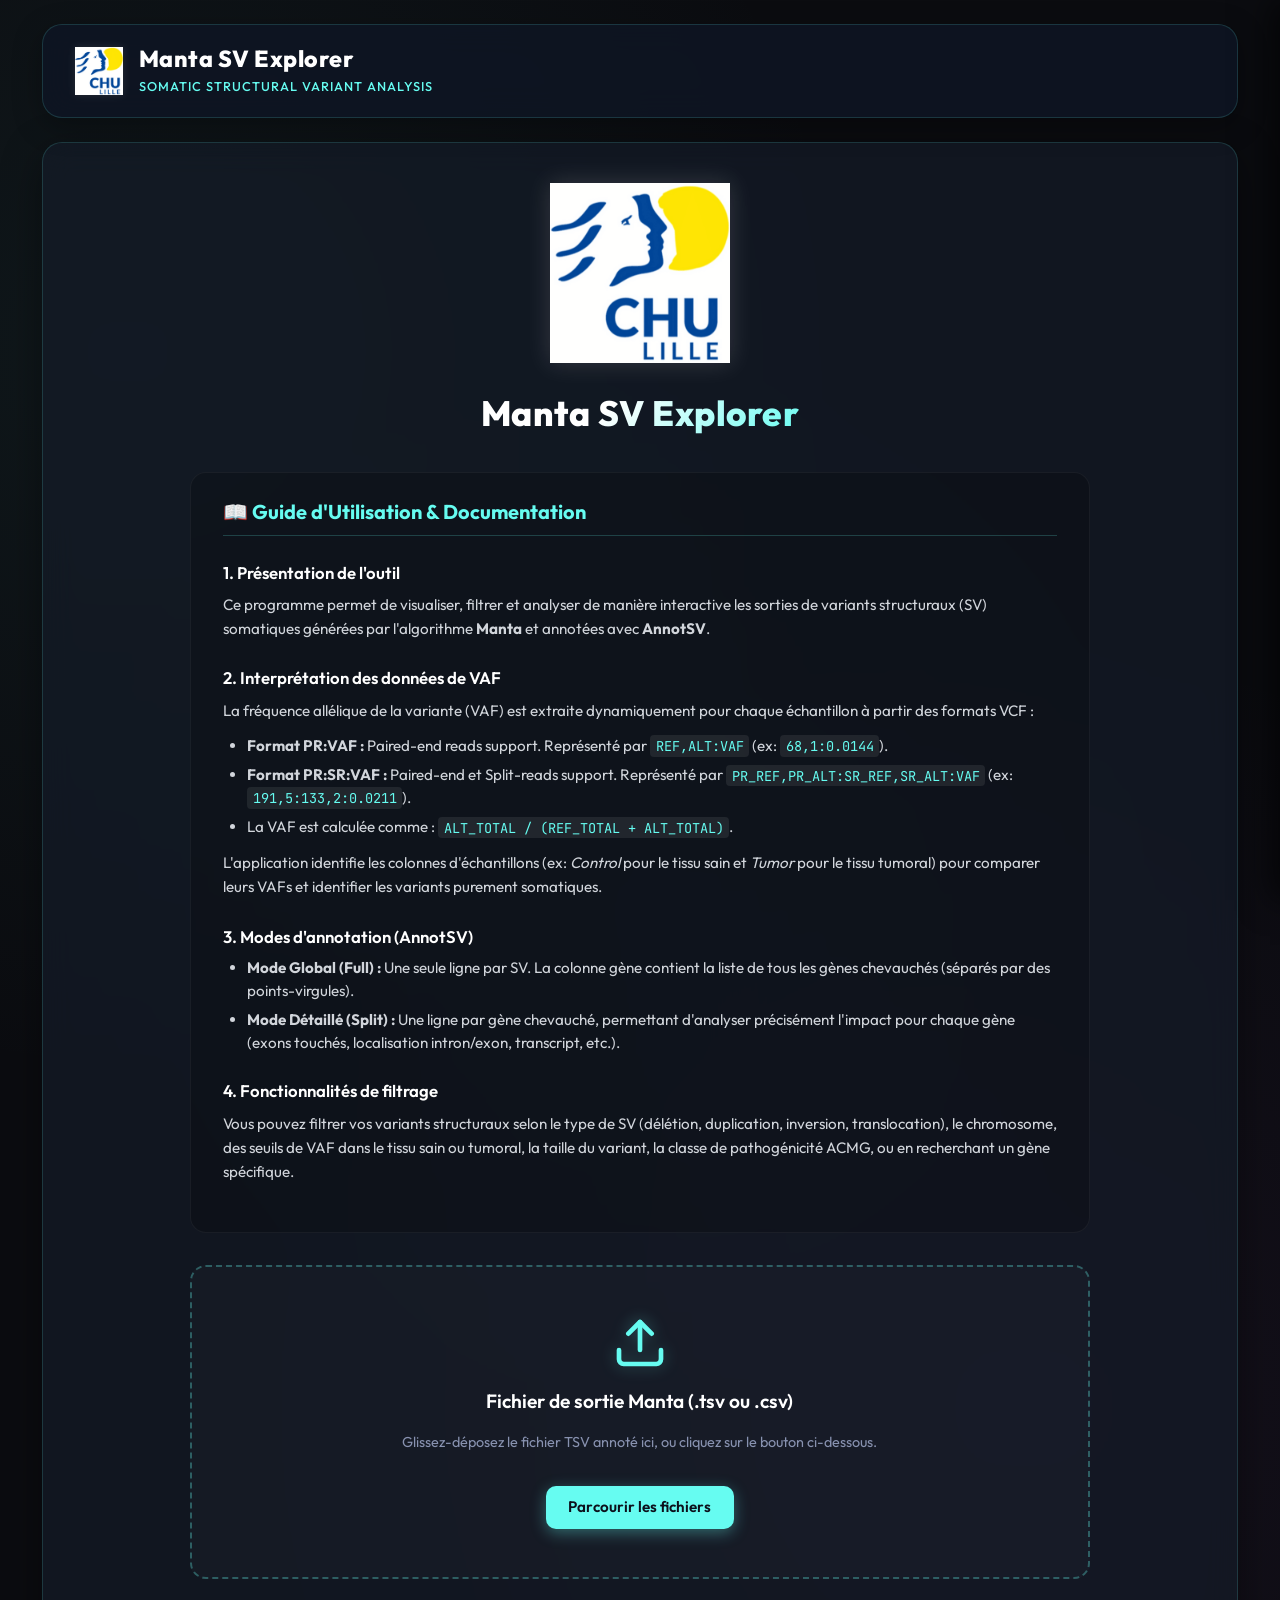
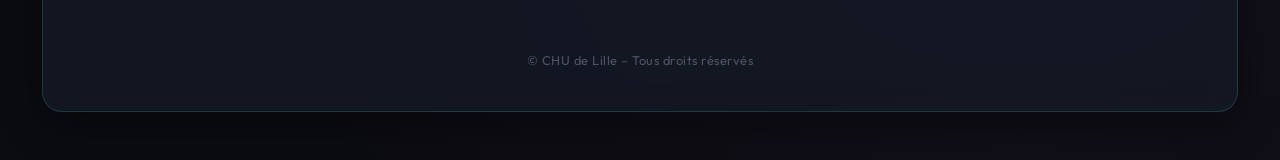
<file: index.html>
<!DOCTYPE html>
<html lang="fr">
<head>
    <meta charset="UTF-8">
    <meta name="viewport" content="width=device-width, initial-scale=1.0">
    <title>Manta SV Explorer - Somatic Structural Variants</title>
    <meta name="description" content="Visualisez, filtrez et explorez les variants structuraux somatiques de Manta et AnnotSV avec une interface moderne et dynamique.">
    <link rel="stylesheet" href="styles.css">
    <link href="https://fonts.googleapis.com/css2?family=Outfit:wght@300;400;500;600;700;800&family=JetBrains+Mono:wght@400;500;700&display=swap" rel="stylesheet">
</head>
<body>
    <div class="app-container">
        <!-- Header -->
        <header class="glass-header">
            <div class="logo">
                <img src="chu_lille_logo.png" alt="CHU Lille" class="logo-img">
                <div class="logo-text">
                    <h1>Manta SV Explorer</h1>
                    <span class="logo-subtitle">Somatic Structural Variant Analysis</span>
                </div>
            </div>
            <div class="header-actions">
                <!-- Assembly Selector -->
                <div id="assemblySelectorContainer" style="display: none; align-items: center; gap: 0.5rem; margin-right: 0.75rem;">
                    <span style="font-size: 0.8rem; color: #8892b0; font-weight: 500; white-space: nowrap;">Version :</span>
                    <select id="assemblySelect" class="select-input select-sm" style="padding: 0.3rem 0.5rem; font-size: 0.8rem; border-radius: 6px; background: rgba(10, 15, 26, 0.4); color: #fff; border: 1px solid rgba(102, 252, 241, 0.25); cursor: pointer; height: 32px; width: 130px;">
                        <option value="hg38" selected>hg38 (Défaut)</option>
                        <option value="hg19">hg19 (LiftOver)</option>
                    </select>
                </div>
                <button id="resetFileBtn" class="btn secondary" style="display: none;">
                    <svg width="18" height="18" viewBox="0 0 24 24" fill="none" stroke="currentColor" stroke-width="2" stroke-linecap="round" stroke-linejoin="round"><path d="M21 15v4a2 2 0 0 1-2 2H5a2 2 0 0 1-2-2v-4"></path><polyline points="17 8 12 3 7 8"></polyline><line x1="12" y1="3" x2="12" y2="15"></line></svg>
                    <span>Charger un autre fichier</span>
                </button>
            </div>
        </header>

        <main>
            <!-- Landing Page with User Guide -->
            <div id="landingPage" class="landing-page glass-panel active">
                <div class="landing-content">
                    <img src="chu_lille_logo.png" alt="CHU Lille" class="chu-logo">
                    <h2>Manta SV Explorer</h2>
                    
                    <div class="guide-container">
                        <h3>📖 Guide d'Utilisation &amp; Documentation</h3>
                        
                        <div class="guide-section">
                            <h4>1. Présentation de l'outil</h4>
                            <p>Ce programme permet de visualiser, filtrer et analyser de manière interactive les sorties de variants structuraux (SV) somatiques générées par l'algorithme <strong>Manta</strong> et annotées avec <strong>AnnotSV</strong>.</p>
                        </div>
                        
                        <div class="guide-section">
                            <h4>2. Interprétation des données de VAF</h4>
                            <p>La fréquence allélique de la variante (VAF) est extraite dynamiquement pour chaque échantillon à partir des formats VCF :</p>
                            <ul>
                                <li><strong>Format PR:VAF :</strong> Paired-end reads support. Représenté par <code>REF,ALT:VAF</code> (ex: <code>68,1:0.0144</code>).</li>
                                <li><strong>Format PR:SR:VAF :</strong> Paired-end et Split-reads support. Représenté par <code>PR_REF,PR_ALT:SR_REF,SR_ALT:VAF</code> (ex: <code>191,5:133,2:0.0211</code>).</li>
                                <li>La VAF est calculée comme : <code>ALT_TOTAL / (REF_TOTAL + ALT_TOTAL)</code>.</li>
                            </ul>
                            <p>L'application identifie les colonnes d'échantillons (ex: <em>Control</em> pour le tissu sain et <em>Tumor</em> pour le tissu tumoral) pour comparer leurs VAFs et identifier les variants purement somatiques.</p>
                        </div>

                        <div class="guide-section">
                            <h4>3. Modes d'annotation (AnnotSV)</h4>
                            <ul>
                                <li><strong>Mode Global (Full) :</strong> Une seule ligne par SV. La colonne gène contient la liste de tous les gènes chevauchés (séparés par des points-virgules).</li>
                                <li><strong>Mode Détaillé (Split) :</strong> Une ligne par gène chevauché, permettant d'analyser précisément l'impact pour chaque gène (exons touchés, localisation intron/exon, transcript, etc.).</li>
                            </ul>
                        </div>

                        <div class="guide-section">
                            <h4>4. Fonctionnalités de filtrage</h4>
                            <p>Vous pouvez filtrer vos variants structuraux selon le type de SV (délétion, duplication, inversion, translocation), le chromosome, des seuils de VAF dans le tissu sain ou tumoral, la taille du variant, la classe de pathogénicité ACMG, ou en recherchant un gène spécifique.</p>
                        </div>
                    </div>

                    <div class="upload-container">
                        <div id="dropZone" class="upload-box">
                            <svg class="upload-icon" viewBox="0 0 24 24" fill="none" stroke="currentColor" stroke-width="2" stroke-linecap="round" stroke-linejoin="round"><path d="M21 15v4a2 2 0 0 1-2 2H5a2 2 0 0 1-2-2v-4"></path><polyline points="17 8 12 3 7 8"></polyline><line x1="12" y1="3" x2="12" y2="15"></line></svg>
                            <h3>Fichier de sortie Manta (.tsv ou .csv)</h3>
                            <p>Glissez-déposez le fichier TSV annoté ici, ou cliquez sur le bouton ci-dessous.</p>
                            <input type="file" id="mantaInput" accept=".tsv,.csv,.txt" class="file-input">
                            <label for="mantaInput" class="btn primary" style="margin-top: 1rem;">Parcourir les fichiers</label>
                        </div>
                    </div>

                    <footer class="landing-footer">© CHU de Lille – Tous droits réservés</footer>
                </div>
            </div>

            <!-- Results Dashboard Section -->
            <div id="resultsSection" class="results-section glass-panel">
                <!-- Statistics Summary Grid -->
                <div class="stats-container">
                    <div class="stat-card">
                        <div class="stat-icon-wrapper blue">
                            <svg width="24" height="24" viewBox="0 0 24 24" fill="none" stroke="currentColor" stroke-width="2"><path d="M12 2v20M17 5H9.5a3.5 3.5 0 0 0 0 7h5a3.5 3.5 0 0 1 0 7H6"></path></svg>
                        </div>
                        <div class="stat-details">
                            <span class="stat-value" id="statTotalSVs">0</span>
                            <span class="stat-label">Total SVs (Uniques)</span>
                        </div>
                    </div>
                    <div class="stat-card">
                        <div class="stat-icon-wrapper red">
                            <svg width="24" height="24" viewBox="0 0 24 24" fill="none" stroke="currentColor" stroke-width="2"><path d="M10.29 3.86L1.82 18a2 2 0 0 0 1.71 3h16.94a2 2 0 0 0 1.71-3L13.71 3.86a2 2 0 0 0-3.42 0z"></path><line x1="12" y1="9" x2="12" y2="13"></line><line x1="12" y1="17" x2="12.01" y2="17"></line></svg>
                        </div>
                        <div class="stat-details">
                            <span class="stat-value" id="statPathogenic">0</span>
                            <span class="stat-label">Pathogènes (Classe 4/5)</span>
                        </div>
                    </div>
                    <div class="stat-card">
                        <div class="stat-icon-wrapper green">
                            <svg width="24" height="24" viewBox="0 0 24 24" fill="none" stroke="currentColor" stroke-width="2"><circle cx="12" cy="12" r="10"></circle><path d="M8 14s1.5 2 4 2 4-2 4-2M9 9h.01M15 9h.01"></path></svg>
                        </div>
                        <div class="stat-details">
                            <span class="stat-value" id="statGeneInvolved">0</span>
                            <span class="stat-label">SVs avec Gènes</span>
                        </div>
                    </div>
                    <div class="stat-card">
                        <div class="stat-icon-wrapper purple">
                            <svg width="24" height="24" viewBox="0 0 24 24" fill="none" stroke="currentColor" stroke-width="2"><path d="M21 16V8a2 2 0 0 0-1-1.73l-7-4a2 2 0 0 0-2 0l-7 4A2 2 0 0 0 3 8v8a2 2 0 0 0 1 1.73l7 4a2 2 0 0 0 2 0l7-4A2 2 0 0 0 21 16z"></path><polyline points="3.27 6.96 12 12.01 20.73 6.96"></polyline><line x1="12" y1="22.08" x2="12" y2="12"></line></svg>
                        </div>
                        <div class="stat-details">
                            <span class="stat-value" id="statSomaticSpecific">0</span>
                            <span class="stat-label">Somatic-Spécifiques</span>
                        </div>
                    </div>
                </div>

                <!-- Type Breakdown, Pathology Predictor and Quick Info -->
                <div class="dashboard-row">
                    <div class="type-chart-card glass-subpanel">
                        <h3>Distribution des Types de SV</h3>
                        <div id="typeDistribution" class="type-bar-list">
                            <!-- Generated by JS -->
                        </div>
                    </div>
                    
                    <!-- New Intelligent Pathology Predictor Panel -->
                    <div class="pathology-predictor-card glass-subpanel">
                        <h3>💡 Diagnostic Intelligent (Hémato)</h3>
                        <div class="pathology-selector-group">
                            <label for="pathologySelect">Sélectionner une pathologie :</label>
                            <select id="pathologySelect" class="select-input select-sm" style="width: 100%; margin-top: 0.35rem;">
                                <option value="">-- Choisir une pathologie --</option>
                                <option value="LAM">LAM (Leucémie Aiguë Myéloïde)</option>
                                <option value="LAL_B">LAL-B (Leucémie Aiguë Lymphoblastique B)</option>
                                <option value="LAL_T">LAL-T (Leucémie Aiguë Lymphoblastique T)</option>
                                <option value="MYELOME">Myélome Multiple</option>
                                <option value="LYMPHOME">Lymphomes B (Manteau, Folliculaire, Burkitt...)</option>
                            </select>
                        </div>
                        <div id="pathologyResults" class="pathology-results-container">
                            <p class="placeholder-text">Sélectionnez une pathologie pour analyser les translocations somatiques.</p>
                        </div>
                    </div>

                    <div class="active-filters-info glass-subpanel">
                        <h3>Filtres Actifs &amp; Résumé</h3>
                        <div class="active-summary">
                            <p>Nombre de variants affichés : <strong id="filteredCount">0</strong> / <span id="totalCount">0</span></p>
                            <div class="filter-pills" id="activeFilterPills">
                                <!-- Pills for active filters -->
                            </div>
                            <button id="clearAllFiltersBtn" class="btn secondary btn-sm" style="margin-top: 1rem; padding: 0.4rem 1rem; font-size: 0.85rem;">Réinitialiser les filtres</button>
                        </div>
                    </div>
                </div>

                <!-- Complex Genomic Signatures Panel -->
                <div class="dashboard-row" style="margin-top: 1.25rem; margin-bottom: 0.5rem;">
                    <div class="complex-signatures-card glass-subpanel" style="grid-column: span 3;">
                        <div class="complex-card-header" style="display: flex; justify-content: space-between; align-items: center; margin-bottom: 1rem;">
                            <h3 style="margin: 0; display: flex; align-items: center; gap: 0.5rem;">
                                🧬 Signatures Génomiques Complexes &amp; Diagnostic Clinique
                            </h3>
                            <span class="info-badge" style="font-size: 0.75rem; padding: 0.25rem 0.65rem; border-radius: 6px; background: rgba(255, 255, 255, 0.05); color: var(--accent); border: 1px solid rgba(102, 252, 241, 0.15);">
                                Détection Cytogénétique Automatisée
                            </span>
                        </div>
                        <div class="signatures-grid" style="display: grid; grid-template-columns: 1fr 1fr 1fr; gap: 1.25rem;">
                            <!-- Chromothripsis Card -->
                            <div class="sig-subcard" style="background: rgba(10, 15, 26, 0.3); border: 1px solid rgba(255, 255, 255, 0.04); border-radius: 12px; padding: 1.25rem; display: flex; flex-direction: column;">
                                <h4 style="margin-top: 0; color: var(--color-del); display: flex; align-items: center; gap: 0.5rem; font-size: 1rem; font-weight: 700; margin-bottom: 0.5rem;">
                                    💥 Chromothripsis (VAF &gt;= 20%)
                                </h4>
                                <p style="font-size: 0.82rem; color: #8892b0; margin-bottom: 1rem; line-height: 1.45;">
                                    Identifie des concentrations anormales de cassures double-brin (>= 6 variants dans 10 Mb) sur un chromosome unique avec VAF >= 20%.
                                </p>
                                <div id="chromothripsisResults" class="sig-results-list" style="max-height: 200px; overflow-y: auto; display: flex; flex-direction: column; gap: 0.5rem;">
                                    <p class="placeholder-text">En attente de chargement des données...</p>
                                </div>
                            </div>
                            
                            <!-- Chromoplexy Card -->
                            <div class="sig-subcard" style="background: rgba(10, 15, 26, 0.3); border: 1px solid rgba(255, 255, 255, 0.04); border-radius: 12px; padding: 1.25rem; display: flex; flex-direction: column;">
                                <h4 style="margin-top: 0; color: var(--color-inv); display: flex; align-items: center; gap: 0.5rem; font-size: 1rem; font-weight: 700; margin-bottom: 0.5rem;">
                                    ⛓️ Chromoplexy (VAF &gt;= 20%)
                                </h4>
                                <p style="font-size: 0.82rem; color: #8892b0; margin-bottom: 1rem; line-height: 1.45;">
                                    Détecte des réarrangements inter-chromosomiques cycliques chaînés (boucles réciproques de 3+ chromosomes) avec VAF >= 20%.
                                </p>
                                <div id="chromoplexyResults" class="sig-results-list" style="max-height: 200px; overflow-y: auto; display: flex; flex-direction: column; gap: 0.5rem;">
                                    <p class="placeholder-text">En attente de chargement des données...</p>
                                </div>
                            </div>

                            <!-- TP53 / del(17p) Card -->
                            <div class="sig-subcard" style="background: rgba(10, 15, 26, 0.3); border: 1px solid rgba(255, 255, 255, 0.04); border-radius: 12px; padding: 1.25rem; display: flex; flex-direction: column;">
                                <h4 style="margin-top: 0; color: #ff5e62; display: flex; align-items: center; gap: 0.5rem; font-size: 1rem; font-weight: 700; margin-bottom: 0.5rem;">
                                    ⚠️ del(17p) / TP53 (VAF &gt;= 20%)
                                </h4>
                                <p style="font-size: 0.82rem; color: #8892b0; margin-bottom: 1rem; line-height: 1.45;">
                                    Identifie une délétion (DEL) ciblant le locus du gène suppresseur de tumeur TP53 (chr17p13.1) avec une VAF >= 20%.
                                </p>
                                <div id="tp53Results" class="sig-results-list" style="max-height: 200px; overflow-y: auto; display: flex; flex-direction: column; gap: 0.5rem;">
                                    <p class="placeholder-text">En attente de chargement des données...</p>
                                </div>
                            </div>
                        </div>
                    </div>
                </div>


                <!-- Filters Control Panel -->
                <div class="filters-panel glass-subpanel">
                    <div class="filters-grid">
                        <div class="filter-item">
                            <label for="svTypeFilter">Type de SV</label>
                            <select id="svTypeFilter" class="select-input">
                                <option value="">Tous les types</option>
                                <option value="DEL">Délétion (DEL)</option>
                                <option value="DUP">Duplication (DUP)</option>
                                <option value="INV">Inversion (INV)</option>
                                <option value="BND">Translocation / Breakend (BND)</option>
                                <option value="INS">Insertion (INS)</option>
                            </select>
                        </div>

                        <div class="filter-item">
                            <label for="chrFilter">Chromosome (chr_start)</label>
                            <select id="chrFilter" class="select-input">
                                <option value="">Tous</option>
                                <!-- Generated dynamically -->
                            </select>
                        </div>

                        <div class="filter-item">
                            <label for="acmgFilter">Classe ACMG</label>
                            <select id="acmgFilter" class="select-input">
                                <option value="">Toutes</option>
                                <option value="5">Classe 5 (Pathogène)</option>
                                <option value="4">Classe 4 (Prob. Pathogène)</option>
                                <option value="3">Classe 3 (Signif. Incertaine)</option>
                                <option value="2">Classe 2 (Prob. Bénin)</option>
                                <option value="1">Classe 1 (Bénin)</option>
                            </select>
                        </div>

                        <div class="filter-item">
                            <label for="geneSearchInput">Gène ciblé</label>
                            <div class="autocomplete-wrapper">
                                <input type="text" id="geneSearchInput" placeholder="Rechercher un gène (ex: TP53...)" class="search-input">
                                <div id="geneAutocompleteList" class="autocomplete-list"></div>
                            </div>
                        </div>

                        <div class="filter-item">
                            <label for="vafTumorSlider">VAF Tumeur Min : <span id="vafTumorVal" class="highlight-text">0.00</span></label>
                            <input type="range" id="vafTumorSlider" min="0" max="1" step="0.001" value="0" class="range-slider">
                        </div>

                        <div class="filter-item">
                            <label for="vafNormalSlider">VAF Sain Max : <span id="vafNormalVal" class="highlight-text">1.00</span></label>
                            <input type="range" id="vafNormalSlider" min="0" max="1" step="0.001" value="1" class="range-slider">
                        </div>

                        <div class="filter-item">
                            <label for="sizeMinSlider">Taille Min : <span id="sizeMinVal" class="highlight-text">Toutes</span></label>
                            <input type="range" id="sizeMinSlider" min="0" max="10000000" step="5000" value="0" class="range-slider">
                        </div>

                        <div class="filter-item">
                            <label for="textSearchInput">Recherche globale</label>
                            <input type="text" id="textSearchInput" placeholder="ID, région, mot-clé..." class="search-input">
                        </div>
                    </div>
                </div>

                <!-- Table Header Actions (Annotation Mode Toggle & Pagination Size) -->
                <div class="table-controls">
                    <div class="mode-toggle-group">
                        <button id="modeFullBtn" class="toggle-btn active" title="Affiche un variant structural par ligne">
                            Vue Globale (SVs)
                        </button>
                        <button id="modeSplitBtn" class="toggle-btn" title="Affiche une ligne par gène impacté pour chaque variant">
                            Vue Détaillée (Gènes)
                        </button>
                    </div>

                    <div class="pagination-size">
                        <label for="pageSizeSelect">Lignes par page :</label>
                        <select id="pageSizeSelect" class="select-input select-sm">
                            <option value="20">20</option>
                            <option value="50" selected>50</option>
                            <option value="100">100</option>
                            <option value="200">200</option>
                        </select>
                    </div>
                </div>

                <!-- Table Container -->
                <div class="table-container">
                    <table id="svTable">
                        <thead>
                            <tr id="tableHeaderRow">
                                <!-- Generated Dynamically based on mode -->
                            </tr>
                        </thead>
                        <tbody id="tableBody">
                            <!-- Rows generated by JS -->
                        </tbody>
                    </table>
                </div>

                <!-- Table Footer (Pagination) -->
                <div class="table-footer">
                    <div class="pagination-info" id="paginationInfo">
                        Affichage de 0 à 0 sur 0 variants
                    </div>
                    <div class="pagination-controls">
                        <button id="prevPageBtn" class="btn secondary btn-sm disabled" disabled>&lt; Précédent</button>
                        <span id="pageNumbers" class="page-numbers">
                            <!-- Page numbers links -->
                        </span>
                        <button id="nextPageBtn" class="btn secondary btn-sm disabled" disabled>Suivant &gt;</button>
                    </div>
                </div>
            </div>
        </main>
    </div>

    <!-- Details Sidebar Drawer -->
    <div id="detailsDrawer" class="details-drawer">
        <div class="drawer-header">
            <h3>Détails du Variant</h3>
            <button id="closeDrawerBtn" class="close-btn">&times;</button>
        </div>
        <div class="drawer-content" id="drawerContent">
            <!-- Dynamically populated -->
        </div>
    </div>
    <div id="drawerOverlay" class="drawer-overlay"></div>

    <!-- Loading Overlay -->
    <div id="loadingOverlay" class="loading-overlay">
        <div class="spinner"></div>
        <p id="loadingMessage">Analyse du fichier manta en cours...</p>
    </div>

    <script src="liftover_map.js"></script>
    <script src="app.js"></script>
</body>
</html>
</file>
<file: styles.css>
:root {
    --bg-color: #0b0c10;
    --panel-bg: rgba(21, 28, 41, 0.7);
    --panel-border: rgba(102, 252, 241, 0.15);
    --text-main: #d1d5db;
    --text-highlight: #ffffff;
    --accent: #66fcf1;
    --accent-hover: #45a29e;
    --accent-glow: rgba(102, 252, 241, 0.35);
    
    /* SV Colors */
    --color-del: #ff4b4b;
    --color-dup: #00e676;
    --color-inv: #ae52d4;
    --color-bnd: #ff9100;
    --color-ins: #00b0ff;
    
    /* Card/Status Colors */
    --info-blue: #00b0ff;
    --success-green: #00e676;
    --warning-yellow: #ffd600;
    --danger-red: #ff4b4b;
    
    --glass-blur: blur(16px);
}

* {
    box-sizing: border-box;
    margin: 0;
    padding: 0;
}

body {
    font-family: 'Outfit', sans-serif;
    background-color: var(--bg-color);
    background-image: 
        radial-gradient(circle at 10% 20%, rgba(69, 162, 158, 0.08) 0%, transparent 40%),
        radial-gradient(circle at 80% 80%, rgba(174, 82, 212, 0.06) 0%, transparent 45%),
        radial-gradient(circle at 50% 50%, rgba(102, 252, 241, 0.03) 0%, transparent 50%);
    color: var(--text-main);
    min-height: 100vh;
    overflow-x: hidden;
    line-height: 1.5;
}

.app-container {
    max-width: 96%;
    width: 1750px;
    margin: 0 auto;
    padding: 1.5rem 1rem 3rem 1rem;
    display: flex;
    flex-direction: column;
    gap: 1.5rem;
}

/* Glassmorphism Panel styles */
.glass-panel {
    background: var(--panel-bg);
    backdrop-filter: var(--glass-blur);
    -webkit-backdrop-filter: var(--glass-blur);
    border: 1px solid var(--panel-border);
    border-radius: 20px;
    box-shadow: 0 12px 40px 0 rgba(0, 0, 0, 0.4);
    transition: all 0.3s ease;
}

.glass-subpanel {
    background: rgba(10, 15, 26, 0.4);
    border: 1px solid rgba(255, 255, 255, 0.05);
    border-radius: 14px;
    padding: 1.25rem;
    display: flex;
    flex-direction: column;
}

/* Header style */
.glass-header {
    display: flex;
    justify-content: space-between;
    align-items: center;
    padding: 1.25rem 2rem;
    background: rgba(15, 22, 36, 0.85);
    backdrop-filter: var(--glass-blur);
    -webkit-backdrop-filter: var(--glass-blur);
    border: 1px solid var(--panel-border);
    border-radius: 20px;
    position: sticky;
    top: 0.75rem;
    z-index: 100;
    box-shadow: 0 8px 30px rgba(0, 0, 0, 0.3);
}

.logo {
    display: flex;
    align-items: center;
    gap: 1rem;
}

.logo-img {
    height: 48px;
    width: auto;
    filter: drop-shadow(0 0 4px rgba(255, 255, 255, 0.1));
}

.logo-text h1 {
    font-size: 1.45rem;
    font-weight: 800;
    color: var(--text-highlight);
    letter-spacing: 0.5px;
    line-height: 1.2;
}

.logo-subtitle {
    font-size: 0.8rem;
    color: var(--accent);
    font-weight: 500;
    letter-spacing: 1px;
    text-transform: uppercase;
}

.header-actions {
    display: flex;
    gap: 1rem;
    align-items: center;
}

/* General Buttons */
.btn {
    display: inline-flex;
    align-items: center;
    justify-content: center;
    gap: 0.6rem;
    padding: 0.65rem 1.4rem;
    border: none;
    border-radius: 10px;
    font-family: 'Outfit', sans-serif;
    font-weight: 600;
    font-size: 0.95rem;
    cursor: pointer;
    transition: all 0.25s cubic-bezier(0.4, 0, 0.2, 1);
}

.btn.primary {
    background: var(--accent);
    color: #0c101b;
    box-shadow: 0 4px 15px var(--accent-glow);
}

.btn.primary:hover:not(:disabled) {
    background: #ffffff;
    box-shadow: 0 6px 20px rgba(102, 252, 241, 0.5);
    transform: translateY(-2px);
}

.btn.primary:disabled {
    background: #232c3f;
    color: #5d6b82;
    cursor: not-allowed;
    box-shadow: none;
}

.btn.secondary {
    background: rgba(255, 255, 255, 0.05);
    color: var(--text-main);
    border: 1px solid rgba(255, 255, 255, 0.1);
}

.btn.secondary:hover:not(:disabled) {
    background: rgba(102, 252, 241, 0.1);
    color: var(--accent);
    border-color: var(--accent);
    transform: translateY(-1px);
}

.btn-sm {
    padding: 0.4rem 0.9rem;
    font-size: 0.85rem;
    border-radius: 8px;
}

.btn.disabled, button:disabled {
    opacity: 0.5;
    cursor: not-allowed;
}

/* Landing Page & User Guide */
.landing-page {
    display: flex;
    justify-content: center;
    padding: 2.5rem;
    animation: fadeIn 0.4s ease;
}

.landing-content {
    max-width: 900px;
    width: 100%;
    display: flex;
    flex-direction: column;
    align-items: center;
}

.chu-logo {
    max-width: 180px;
    margin-bottom: 1.5rem;
    filter: drop-shadow(0 0 12px rgba(255, 255, 255, 0.15));
}

.landing-page h2 {
    font-size: 2.2rem;
    font-weight: 800;
    color: var(--text-highlight);
    margin-bottom: 2rem;
    letter-spacing: 0.5px;
    text-align: center;
    background: linear-gradient(135deg, #ffffff 40%, var(--accent) 100%);
    -webkit-background-clip: text;
    -webkit-text-fill-color: transparent;
}

.guide-container {
    width: 100%;
    text-align: left;
    background: rgba(0, 0, 0, 0.2);
    border: 1px solid rgba(255, 255, 255, 0.05);
    border-radius: 16px;
    padding: 1.5rem 2rem;
    margin-bottom: 2rem;
}

.guide-container h3 {
    font-size: 1.25rem;
    font-weight: 700;
    color: var(--accent);
    margin-bottom: 1.5rem;
    border-bottom: 1px solid rgba(102, 252, 241, 0.2);
    padding-bottom: 0.5rem;
}

.guide-section {
    margin-bottom: 1.5rem;
}

.guide-section h4 {
    font-size: 1.05rem;
    color: var(--text-highlight);
    margin-bottom: 0.5rem;
    font-weight: 600;
}

.guide-section p {
    font-size: 0.95rem;
    color: var(--text-main);
    margin-bottom: 0.75rem;
    line-height: 1.6;
}

.guide-section ul {
    margin-left: 1.5rem;
    margin-bottom: 0.75rem;
    font-size: 0.95rem;
}

.guide-section li {
    margin-bottom: 0.4rem;
}

.guide-section code {
    background: rgba(255, 255, 255, 0.08);
    padding: 0.1rem 0.35rem;
    border-radius: 4px;
    font-family: 'JetBrains Mono', monospace;
    font-size: 0.85rem;
    color: var(--accent);
}

/* Upload zone */
.upload-container {
    width: 100%;
    margin-bottom: 2.5rem;
}

.upload-box {
    background: rgba(255, 255, 255, 0.02);
    border: 2px dashed rgba(102, 252, 241, 0.3);
    border-radius: 16px;
    padding: 3rem 2rem;
    text-align: center;
    cursor: pointer;
    transition: all 0.3s ease;
    display: flex;
    flex-direction: column;
    align-items: center;
    gap: 1rem;
}

.upload-box:hover, .upload-box.dragover {
    border-color: var(--accent);
    background: rgba(102, 252, 241, 0.04);
    box-shadow: 0 0 20px rgba(102, 252, 241, 0.1);
}

.upload-icon {
    width: 56px;
    height: 56px;
    color: var(--accent);
    filter: drop-shadow(0 0 8px rgba(102, 252, 241, 0.3));
}

.upload-box h3 {
    font-size: 1.2rem;
    color: var(--text-highlight);
    font-weight: 600;
}

.upload-box p {
    font-size: 0.9rem;
    color: #8892b0;
}

.file-input {
    display: none;
}

.landing-footer {
    margin-top: 2rem;
    font-size: 0.8rem;
    color: #4b5563;
    letter-spacing: 0.5px;
}

/* Dashboard results panel */
.results-section {
    display: none;
    flex-direction: column;
    gap: 1.5rem;
    padding: 2rem;
}

.results-section.active {
    display: flex;
    animation: slideUp 0.5s cubic-bezier(0.16, 1, 0.3, 1);
}

/* Statistics cards */
.stats-container {
    display: grid;
    grid-template-columns: repeat(auto-fit, minmax(260px, 1fr));
    gap: 1.25rem;
}

.stat-card {
    background: rgba(10, 15, 26, 0.45);
    border: 1px solid rgba(255, 255, 255, 0.05);
    border-radius: 16px;
    padding: 1.25rem 1.5rem;
    display: flex;
    align-items: center;
    gap: 1.25rem;
    box-shadow: 0 4px 15px rgba(0, 0, 0, 0.15);
    transition: transform 0.2s ease, border-color 0.2s ease;
}

.stat-card:hover {
    transform: translateY(-2px);
    border-color: rgba(102, 252, 241, 0.2);
}

.stat-icon-wrapper {
    width: 52px;
    height: 52px;
    border-radius: 12px;
    display: flex;
    align-items: center;
    justify-content: center;
}

.stat-icon-wrapper.blue {
    background: rgba(0, 176, 255, 0.15);
    color: var(--info-blue);
    border: 1px solid rgba(0, 176, 255, 0.25);
}

.stat-icon-wrapper.red {
    background: rgba(255, 75, 75, 0.15);
    color: var(--danger-red);
    border: 1px solid rgba(255, 75, 75, 0.25);
}

.stat-icon-wrapper.green {
    background: rgba(0, 230, 118, 0.15);
    color: var(--success-green);
    border: 1px solid rgba(0, 230, 118, 0.25);
}

.stat-icon-wrapper.purple {
    background: rgba(174, 82, 212, 0.15);
    color: var(--color-inv);
    border: 1px solid rgba(174, 82, 212, 0.25);
}

.stat-details {
    display: flex;
    flex-direction: column;
}

.stat-value {
    font-size: 1.8rem;
    font-weight: 800;
    color: var(--text-highlight);
    line-height: 1.2;
}

.stat-label {
    font-size: 0.85rem;
    color: #8892b0;
    font-weight: 500;
}

/* Dashboard Row: Charts + Summary */
.dashboard-row {
    display: grid;
    grid-template-columns: repeat(auto-fit, minmax(330px, 1fr));
    gap: 1.25rem;
}

.type-chart-card h3, .active-filters-info h3, .filters-panel h3, .pathology-predictor-card h3 {
    font-size: 1.05rem;
    font-weight: 700;
    color: var(--text-highlight);
    margin-bottom: 1.25rem;
    letter-spacing: 0.5px;
}

/* Type bar distribution list */
.type-bar-list {
    display: flex;
    flex-direction: column;
    gap: 0.85rem;
}

.type-bar-item {
    display: grid;
    grid-template-columns: 100px 1fr 60px;
    align-items: center;
    gap: 1rem;
}

.type-bar-label {
    font-size: 0.85rem;
    font-weight: 600;
    color: var(--text-main);
}

.type-bar-track {
    background: rgba(255, 255, 255, 0.05);
    height: 12px;
    border-radius: 6px;
    overflow: hidden;
    position: relative;
}

.type-bar-fill {
    height: 100%;
    border-radius: 6px;
    transition: width 0.8s cubic-bezier(0.16, 1, 0.3, 1);
}

.type-bar-fill.del { background: var(--color-del); box-shadow: 0 0 8px rgba(255, 75, 75, 0.3); }
.type-bar-fill.dup { background: var(--color-dup); box-shadow: 0 0 8px rgba(0, 230, 118, 0.3); }
.type-bar-fill.inv { background: var(--color-inv); box-shadow: 0 0 8px rgba(174, 82, 212, 0.3); }
.type-bar-fill.bnd { background: var(--color-bnd); box-shadow: 0 0 8px rgba(255, 145, 0, 0.3); }
.type-bar-fill.ins { background: var(--color-ins); box-shadow: 0 0 8px rgba(0, 176, 255, 0.3); }

.type-bar-count {
    font-size: 0.85rem;
    font-weight: 700;
    text-align: right;
    color: var(--text-highlight);
}

/* Pathology Predictor styling */
.pathology-results-container {
    margin-top: 1rem;
    display: flex;
    flex-direction: column;
    gap: 0.65rem;
    max-height: 220px;
    overflow-y: auto;
    padding-right: 4px;
    flex: 1;
}

.placeholder-text {
    font-size: 0.85rem;
    color: #8892b0;
    font-style: italic;
    text-align: center;
    margin: auto 0;
    padding: 1rem;
}

.pathology-result-item {
    background: rgba(255, 255, 255, 0.02);
    border: 1px solid rgba(255, 255, 255, 0.04);
    border-radius: 8px;
    padding: 0.65rem 0.85rem;
    display: flex;
    flex-direction: column;
    gap: 0.35rem;
}

.pathology-result-header {
    display: flex;
    justify-content: space-between;
    align-items: center;
    width: 100%;
}

.pathology-result-name {
    font-size: 0.85rem;
    font-weight: 700;
    color: var(--text-highlight);
}

.pathology-status-badge {
    font-size: 0.75rem;
    font-weight: 700;
    padding: 0.15rem 0.45rem;
    border-radius: 4px;
    text-transform: uppercase;
}

.pathology-status-badge.detected {
    background: rgba(0, 230, 118, 0.15);
    color: var(--success-green);
    border: 1px solid rgba(0, 230, 118, 0.3);
    box-shadow: 0 0 8px rgba(0, 230, 118, 0.2);
}

.pathology-status-badge.not-detected {
    background: rgba(255, 255, 255, 0.04);
    color: #8892b0;
    border: 1px solid rgba(255, 255, 255, 0.08);
}

.pathology-result-details {
    font-size: 0.75rem;
    color: #8892b0;
    line-height: 1.4;
}

.pathology-result-action {
    display: flex;
    justify-content: flex-end;
    margin-top: 0.25rem;
}

.pathology-summary-alert {
    padding: 0.75rem 1rem;
    border-radius: 10px;
    font-size: 0.85rem;
    font-weight: 600;
    line-height: 1.4;
    margin-bottom: 0.5rem;
}

.pathology-summary-alert.alert-positive {
    background: rgba(255, 145, 0, 0.12);
    border: 1px solid rgba(255, 145, 0, 0.3);
    color: #ffaa33;
    box-shadow: 0 0 10px rgba(255, 145, 0, 0.1);
}

.pathology-summary-alert.alert-negative {
    background: rgba(255, 255, 255, 0.02);
    border: 1px solid rgba(255, 255, 255, 0.05);
    color: #8892b0;
}

/* Active filters summary info */
.active-summary p {
    font-size: 0.95rem;
    margin-bottom: 0.75rem;
}

.active-summary strong {
    color: var(--accent);
    font-size: 1.1rem;
}

.filter-pills {
    display: flex;
    flex-wrap: wrap;
    gap: 0.5rem;
    max-height: 100px;
    overflow-y: auto;
    padding-right: 4px;
}

.filter-pill {
    background: rgba(102, 252, 241, 0.08);
    border: 1px solid rgba(102, 252, 241, 0.2);
    color: var(--accent);
    padding: 0.25rem 0.65rem;
    border-radius: 6px;
    font-size: 0.75rem;
    font-weight: 500;
    display: inline-flex;
    align-items: center;
    gap: 0.35rem;
}

.filter-pill-close {
    cursor: pointer;
    font-weight: 700;
    font-size: 0.9rem;
    opacity: 0.7;
    transition: opacity 0.2s;
}

.filter-pill-close:hover {
    opacity: 1;
}

/* Filters Panel */
.filters-panel {
    border: 1px solid rgba(255, 255, 255, 0.05);
}

.filters-grid {
    display: grid;
    grid-template-columns: repeat(auto-fit, minmax(220px, 1fr));
    gap: 1.25rem;
}

.filter-item {
    display: flex;
    flex-direction: column;
    gap: 0.45rem;
}

.filter-item label {
    font-size: 0.85rem;
    font-weight: 600;
    color: #8892b0;
}

/* Inputs & Selects */
.search-input, .select-input {
    padding: 0.6rem 1rem;
    border-radius: 10px;
    border: 1px solid rgba(255, 255, 255, 0.1);
    background: rgba(12, 16, 27, 0.7);
    color: var(--text-highlight);
    font-family: 'Outfit', sans-serif;
    font-size: 0.9rem;
    transition: all 0.2s ease;
    width: 100%;
}

.search-input:focus, .select-input:focus {
    outline: none;
    border-color: var(--accent);
    box-shadow: 0 0 8px rgba(102, 252, 241, 0.2);
    background: rgba(12, 16, 27, 0.9);
}

.select-sm {
    padding: 0.4rem 0.75rem;
    font-size: 0.85rem;
    border-radius: 8px;
    width: auto;
}

/* Range Slider */
.range-slider {
    -webkit-appearance: none;
    width: 100%;
    height: 6px;
    background: rgba(255, 255, 255, 0.08);
    border-radius: 4px;
    outline: none;
    margin: 8px 0;
}

.range-slider::-webkit-slider-thumb {
    -webkit-appearance: none;
    appearance: none;
    width: 16px;
    height: 16px;
    border-radius: 50%;
    background: var(--accent);
    cursor: pointer;
    box-shadow: 0 0 8px var(--accent-glow);
    transition: transform 0.1s;
}

.range-slider::-webkit-slider-thumb:hover {
    transform: scale(1.2);
}

.highlight-text {
    color: var(--accent);
    font-weight: 700;
}

/* Autocomplete for Gene Search */
.autocomplete-wrapper {
    position: relative;
    width: 100%;
}

.autocomplete-list {
    position: absolute;
    top: 100%;
    left: 0;
    right: 0;
    background: rgba(15, 22, 36, 0.95);
    border: 1px solid rgba(102, 252, 241, 0.3);
    border-radius: 8px;
    max-height: 200px;
    overflow-y: auto;
    z-index: 50;
    box-shadow: 0 8px 25px rgba(0, 0, 0, 0.5);
    display: none;
}

.autocomplete-item {
    padding: 0.6rem 1rem;
    cursor: pointer;
    font-size: 0.85rem;
    transition: background 0.2s;
    color: var(--text-main);
}

.autocomplete-item:hover {
    background: rgba(102, 252, 241, 0.15);
    color: var(--accent);
}

/* Table Controls */
.table-controls {
    display: flex;
    justify-content: space-between;
    align-items: center;
    margin-top: 0.5rem;
}

.mode-toggle-group {
    background: rgba(0, 0, 0, 0.3);
    border: 1px solid rgba(255, 255, 255, 0.08);
    padding: 0.25rem;
    border-radius: 12px;
    display: flex;
    gap: 0.25rem;
}

.toggle-btn {
    background: transparent;
    border: none;
    padding: 0.5rem 1.25rem;
    border-radius: 10px;
    font-family: 'Outfit', sans-serif;
    font-size: 0.9rem;
    font-weight: 600;
    color: #8892b0;
    cursor: pointer;
    transition: all 0.2s ease;
}

.toggle-btn:hover {
    color: var(--text-highlight);
}

.toggle-btn.active {
    background: var(--accent);
    color: #0c101b;
    box-shadow: 0 4px 10px rgba(102, 252, 241, 0.25);
}

.pagination-size {
    display: flex;
    align-items: center;
    gap: 0.5rem;
    font-size: 0.85rem;
    color: #8892b0;
}

/* Main variants Table style */
.table-container {
    overflow-x: auto;
    border-radius: 16px;
    border: 1px solid rgba(255, 255, 255, 0.08);
    background: rgba(10, 15, 26, 0.3);
    max-height: 550px;
    box-shadow: inset 0 0 20px rgba(0,0,0,0.2);
}

table {
    width: 100%;
    border-collapse: collapse;
    text-align: left;
    font-size: 0.9rem;
}

th {
    background: #111827;
    color: var(--text-highlight);
    font-weight: 600;
    padding: 1rem 1.25rem;
    position: sticky;
    top: 0;
    z-index: 10;
    border-bottom: 2px solid rgba(255, 255, 255, 0.08);
    font-size: 0.85rem;
    text-transform: uppercase;
    letter-spacing: 0.5px;
    user-select: none;
}

th.sortable {
    cursor: pointer;
    transition: background 0.2s;
}

th.sortable:hover {
    background: #1f2937;
}

.sort-icon {
    font-size: 0.75rem;
    margin-left: 4px;
    opacity: 0.4;
}

th.sort-asc .sort-icon, th.sort-desc .sort-icon {
    opacity: 1;
    color: var(--accent);
}

th.sort-asc .sort-icon::after { content: " ▲"; }
th.sort-desc .sort-icon::after { content: " ▼"; }
th.sortable:not(.sort-asc):not(.sort-desc) .sort-icon::after { content: " ↕"; }

td {
    padding: 0.85rem 1.25rem;
    border-bottom: 1px solid rgba(255, 255, 255, 0.04);
    color: var(--text-main);
    vertical-align: middle;
}

tbody tr {
    transition: all 0.2s ease;
    cursor: pointer;
}

tbody tr:hover {
    background: rgba(102, 252, 241, 0.03);
}

tbody tr.selected {
    background: rgba(102, 252, 241, 0.08) !important;
    border-left: 4px solid var(--accent);
}

.mono {
    font-family: 'JetBrains Mono', monospace;
    font-size: 0.85rem;
    color: #9ca3af;
}

/* Badges for SV types */
.sv-badge {
    padding: 0.25rem 0.6rem;
    border-radius: 6px;
    font-size: 0.75rem;
    font-weight: 700;
    text-transform: uppercase;
    display: inline-block;
    letter-spacing: 0.5px;
}

.sv-badge.del {
    background: rgba(255, 75, 75, 0.12);
    color: var(--color-del);
    border: 1px solid rgba(255, 75, 75, 0.25);
}

.sv-badge.dup {
    background: rgba(0, 230, 118, 0.12);
    color: var(--color-dup);
    border: 1px solid rgba(0, 230, 118, 0.25);
}

.sv-badge.inv {
    background: rgba(174, 82, 212, 0.12);
    color: var(--color-inv);
    border: 1px solid rgba(174, 82, 212, 0.25);
}

.sv-badge.bnd {
    background: rgba(255, 145, 0, 0.12);
    color: var(--color-bnd);
    border: 1px solid rgba(255, 145, 0, 0.25);
}

.sv-badge.ins {
    background: rgba(0, 176, 255, 0.12);
    color: var(--color-ins);
    border: 1px solid rgba(0, 176, 255, 0.25);
}

/* Badges for ACMG classes */
.acmg-badge {
    padding: 0.2rem 0.5rem;
    border-radius: 6px;
    font-size: 0.75rem;
    font-weight: 700;
    text-align: center;
    display: inline-block;
}

.acmg-badge.class-5 {
    background: rgba(255, 75, 75, 0.2);
    color: #ff4b4b;
    border: 1px solid rgba(255, 75, 75, 0.4);
}

.acmg-badge.class-4 {
    background: rgba(255, 145, 0, 0.2);
    color: #ffaa33;
    border: 1px solid rgba(255, 145, 0, 0.4);
}

.acmg-badge.class-3 {
    background: rgba(255, 214, 0, 0.15);
    color: #ffd600;
    border: 1px solid rgba(255, 214, 0, 0.3);
}

.acmg-badge.class-2 {
    background: rgba(0, 230, 118, 0.12);
    color: #33ff99;
    border: 1px solid rgba(0, 230, 118, 0.25);
}

.acmg-badge.class-1 {
    background: rgba(156, 163, 175, 0.15);
    color: #9ca3af;
    border: 1px solid rgba(156, 163, 175, 0.3);
}

/* VAF text highlights */
.vaf-text {
    font-family: 'JetBrains Mono', monospace;
    font-weight: 600;
}
.vaf-text.tumor {
    color: var(--accent);
}
.vaf-text.normal {
    color: #9ca3af;
}

/* Gene Badges list */
.gene-badges-list {
    display: flex;
    flex-wrap: wrap;
    gap: 0.35rem;
    max-width: 320px;
}

.gene-badge {
    background: rgba(255, 255, 255, 0.05);
    color: var(--text-main);
    padding: 0.15rem 0.45rem;
    border-radius: 4px;
    font-size: 0.75rem;
    border: 1px solid rgba(255, 255, 255, 0.08);
}

.gene-badge.morbid {
    background: rgba(174, 82, 212, 0.1);
    color: #d896ff;
    border-color: rgba(174, 82, 212, 0.3);
}

.gene-badge.census {
    background: rgba(0, 176, 255, 0.15);
    color: #79d5ff;
    border-color: rgba(0, 176, 255, 0.3);
}

/* Pagination Styles */
.table-footer {
    display: flex;
    justify-content: space-between;
    align-items: center;
    flex-wrap: wrap;
    gap: 1rem;
    margin-top: 0.5rem;
}

.pagination-info {
    font-size: 0.85rem;
    color: #8892b0;
}

.pagination-controls {
    display: flex;
    align-items: center;
    gap: 0.5rem;
}

.page-numbers {
    display: flex;
    gap: 0.25rem;
}

.page-link {
    display: flex;
    align-items: center;
    justify-content: center;
    width: 32px;
    height: 32px;
    border-radius: 8px;
    border: 1px solid rgba(255, 255, 255, 0.05);
    background: rgba(255, 255, 255, 0.02);
    color: var(--text-main);
    font-size: 0.85rem;
    font-weight: 500;
    cursor: pointer;
    transition: all 0.2s;
}

.page-link:hover {
    border-color: var(--accent);
    color: var(--accent);
}

.page-link.active {
    background: var(--accent);
    color: #0c101b;
    border-color: var(--accent);
    font-weight: 700;
}

.page-link.dots {
    border: none;
    background: transparent;
    cursor: default;
}

.page-link.dots:hover {
    color: var(--text-main);
}

/* Details Drawer Sidebar */
.details-drawer {
    position: fixed;
    top: 0;
    right: -480px;
    width: 480px;
    height: 100vh;
    background: rgba(12, 17, 29, 0.95);
    backdrop-filter: blur(20px);
    -webkit-backdrop-filter: blur(20px);
    border-left: 1px solid var(--panel-border);
    box-shadow: -10px 0 30px rgba(0, 0, 0, 0.6);
    z-index: 1000;
    display: flex;
    flex-direction: column;
    transition: right 0.4s cubic-bezier(0.16, 1, 0.3, 1);
}

.details-drawer.active {
    right: 0;
}

.drawer-header {
    padding: 1.5rem;
    border-bottom: 1px solid rgba(255, 255, 255, 0.08);
    display: flex;
    justify-content: space-between;
    align-items: center;
}

.drawer-header h3 {
    font-size: 1.2rem;
    font-weight: 700;
    color: var(--text-highlight);
}

.close-btn {
    background: transparent;
    border: none;
    color: #8892b0;
    font-size: 1.7rem;
    cursor: pointer;
    line-height: 1;
    transition: color 0.2s;
}

.close-btn:hover {
    color: var(--accent);
}

.drawer-content {
    padding: 1.5rem;
    overflow-y: auto;
    flex: 1;
    display: flex;
    flex-direction: column;
    gap: 1.5rem;
}

.drawer-overlay {
    position: fixed;
    top: 0;
    left: 0;
    width: 100vw;
    height: 100vh;
    background: rgba(0, 0, 0, 0.6);
    backdrop-filter: blur(4px);
    z-index: 999;
    display: none;
    animation: fadeIn 0.25s ease;
}

.drawer-overlay.active {
    display: block;
}

/* Details Section inside Drawer */
.drawer-section {
    background: rgba(255, 255, 255, 0.02);
    border: 1px solid rgba(255, 255, 255, 0.04);
    border-radius: 12px;
    padding: 1.2rem;
}

.drawer-section h4 {
    font-size: 0.95rem;
    font-weight: 700;
    color: var(--accent);
    margin-bottom: 0.85rem;
    text-transform: uppercase;
    letter-spacing: 0.5px;
    border-bottom: 1px solid rgba(255, 255, 255, 0.05);
    padding-bottom: 0.4rem;
}

.detail-row {
    display: flex;
    justify-content: space-between;
    padding: 0.5rem 0;
    font-size: 0.85rem;
    border-bottom: 1px solid rgba(255, 255, 255, 0.02);
}

.detail-row:last-child {
    border-bottom: none;
}

.detail-label {
    color: #8892b0;
    font-weight: 500;
}

.detail-val {
    color: var(--text-highlight);
    font-weight: 600;
    text-align: right;
    max-width: 65%;
    word-break: break-word;
}

/* Clinvar / Databases Link */
.clinvar-link {
    color: var(--accent);
    text-decoration: none;
    transition: color 0.2s;
}

.clinvar-link:hover {
    color: #ffffff;
    text-decoration: underline;
}

/* VAF Meter */
.vaf-meter-container {
    display: flex;
    flex-direction: column;
    gap: 0.5rem;
    margin-top: 0.5rem;
}

.vaf-meter-bar {
    display: flex;
    justify-content: space-between;
    align-items: center;
    font-size: 0.8rem;
}

.vaf-progress-track {
    background: rgba(255, 255, 255, 0.05);
    height: 8px;
    border-radius: 4px;
    width: 65%;
    overflow: hidden;
}

.vaf-progress-fill {
    height: 100%;
    border-radius: 4px;
}

.vaf-progress-fill.tumor { background: var(--accent); }
.vaf-progress-fill.normal { background: #9ca3af; }

/* Spinner loading overlay styles */
.loading-overlay {
    position: fixed;
    top: 0;
    left: 0;
    width: 100vw;
    height: 100vh;
    background: rgba(12, 17, 29, 0.8);
    backdrop-filter: blur(8px);
    -webkit-backdrop-filter: blur(8px);
    display: none;
    flex-direction: column;
    justify-content: center;
    align-items: center;
    z-index: 1100;
    color: var(--accent);
    font-size: 1.1rem;
    font-weight: 600;
}

.loading-overlay.active {
    display: flex;
}

.spinner {
    width: 48px;
    height: 48px;
    border: 3px solid rgba(102, 252, 241, 0.2);
    border-radius: 50%;
    border-top-color: var(--accent);
    animation: spin 1s linear infinite;
    margin-bottom: 1.25rem;
}

/* Keyframes */
@keyframes fadeIn {
    from { opacity: 0; }
    to { opacity: 1; }
}

@keyframes slideUp {
    from {
        opacity: 0;
        transform: translateY(15px);
    }
    to {
        opacity: 1;
        transform: translateY(0);
    }
}

@keyframes spin {
    to { transform: rotate(360deg); }
}

/* Custom Scrollbars */
::-webkit-scrollbar {
    width: 8px;
    height: 8px;
}
::-webkit-scrollbar-track {
    background: rgba(0, 0, 0, 0.15);
}
::-webkit-scrollbar-thumb {
    background: rgba(102, 252, 241, 0.3);
    border-radius: 4px;
}
::-webkit-scrollbar-thumb:hover {
    background: var(--accent);
}
</file>
